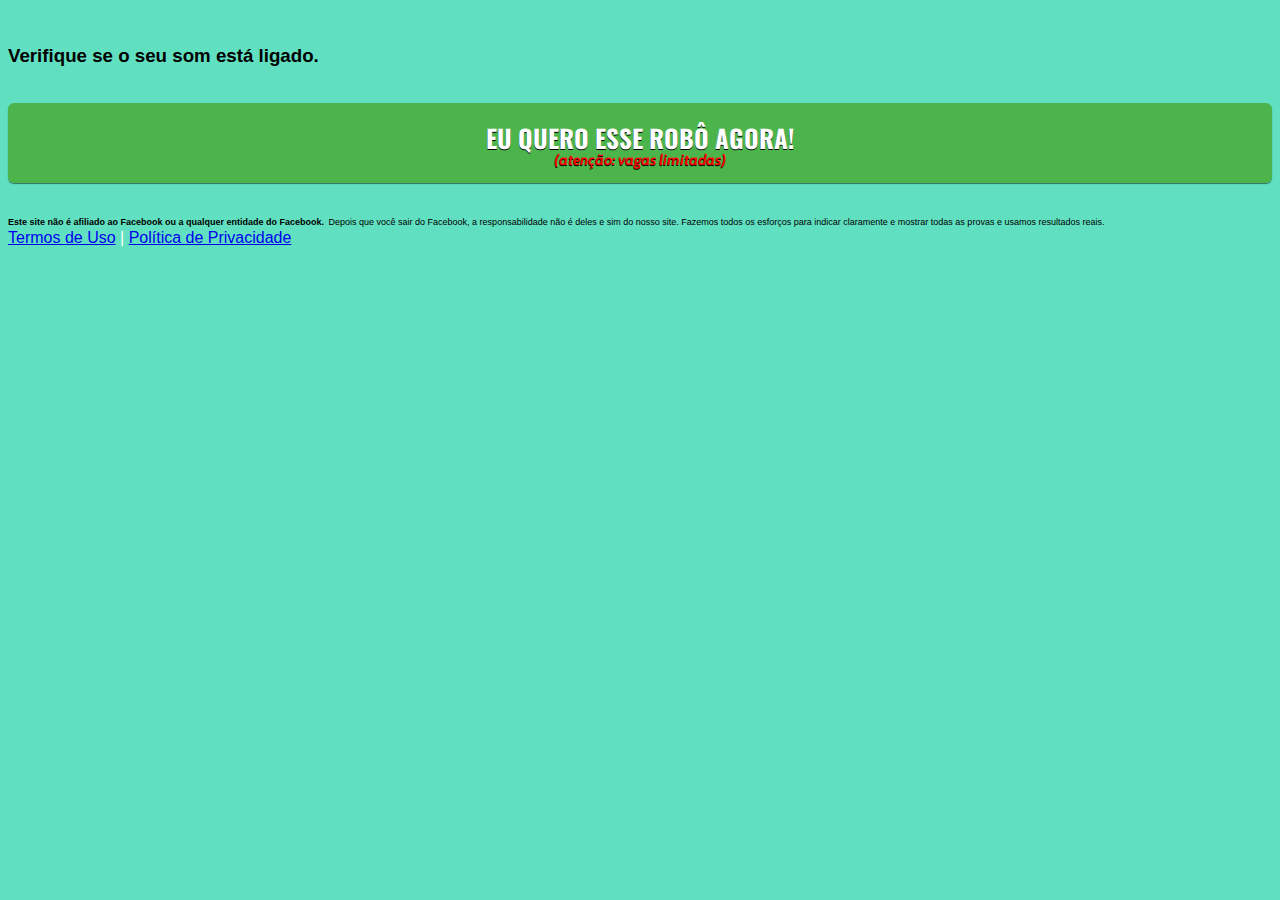
<file: index.html>
<!DOCTYPE html>
<html lang="pt-br">
  <head>
<!-- Google Tag Manager -->
<script>(function(w,d,s,l,i){w[l]=w[l]||[];w[l].push({'gtm.start':
  new Date().getTime(),event:'gtm.js'});var f=d.getElementsByTagName(s)[0],
  j=d.createElement(s),dl=l!='dataLayer'?'&l='+l:'';j.async=true;j.src=
  'https://www.googletagmanager.com/gtm.js?id='+i+dl;f.parentNode.insertBefore(j,f);
  })(window,document,'script','dataLayer','GTM-PLF2V7R');</script>
  <!-- End Google Tag Manager -->
    <meta charset="utf-8">
    <meta name="viewport" content="width=device-width, initial-scale=1, shrink-to-fit=no">
    <link rel="shortcut icon" href="./assets/img/favicon.png" type="image/x-icon" />
    <link rel="stylesheet" href="https://stackpath.bootstrapcdn.com/bootstrap/4.1.3/css/bootstrap.min.css" integrity="sha384-MCw98/SFnGE8fJT3GXwEOngsV7Zt27NXFoaoApmYm81iuXoPkFOJwJ8ERdknLPMO" crossorigin="anonymous">

    <link rel="preconnect" href="https://fonts.googleapis.com">
    <link rel="preconnect" href="https://fonts.gstatic.com" crossorigin>
    <link href="https://fonts.googleapis.com/css2?family=Cabin:ital,wght@0,400;0,500;0,600;0,700;1,400;1,500;1,600;1,700&family=Dosis:wght@200;300;400;500;600;700;800&family=Oswald:wght@200;300;400;500;600;700&family=Signika:wght@300;400;500;600;700&display=swap" rel="stylesheet">

    <link rel="stylesheet" href="./assets/css/com.css">

    <!-- Título da Página -->
    <title>Robo de Jogos 10x T Fun</title>
    
    <style type="text/css">
      body {
        color: white;
        background-color: rgb(97,224,193);
        background-position: center;
        background-size: cover;
        background-attachment: fixed;
        background-blend-mode: darken;
      }
    </style>

  </head>
  <body>
<!-- Google Tag Manager (noscript) -->
<noscript><iframe src="https://www.googletagmanager.com/ns.html?id=GTM-PLF2V7R"
  height="0" width="0" style="display:none;visibility:hidden"></iframe></noscript>
  <!-- End Google Tag Manager (noscript) -->
    <header class="py-4">
      <div class="container">
        <div class="row justify-content-center">
          <div class="col-lg-8 text-center">
            <!-- Imagem -->
            
            <div><br></div>
            <!-- Headline -->
            <h3 style="color: black;">Verifique se o seu som está ligado.</h3>
            <div><br></div>
            <!-- VSL -->
            <script type="text/javascript" id="scr_62730853f824ec000a2d38cd">var s=document.createElement("script");s.src="https://scripts.converteai.net/e0b5596b-ebf0-432f-af21-4684c224b17b/players/62730853f824ec000a2d38cd/player.js",s.async=!0,document.head.appendChild(s);</script>
            <!-- Botão -->
            <div id="cta1" class="mt-4 d-none">
              <a href="https://ev.braip.com/checkout/pla2ggqd/che5elg5?split=12&src=tiktokads" class="a-btn" style="text-decoration: none;">
                <span class="span-btn">EU QUERO ESSE ROBÔ AGORA!</span>
                <span class="span-btn2">(atenção: vagas limitadas)</span>
              </a>
            </div>

            <div><br></div>
            <b style="font-size: 9px; color:black;">Este site não é afiliado ao Facebook ou a qualquer entidade do Facebook.</b> <a style="font-size: 9px; color:black;">Depois que você sair do Facebook, a responsabilidade não é deles e sim do nosso site. Fazemos todos os esforços para indicar claramente e mostrar todas as provas e usamos resultados reais.</a>
            <!-- Termos de Uso e Política de Privacidade -->
            <div class="text-white mt-4"><a href="termos.html" class="text-white">Termos de Uso</a> | <a href="privacidade.html" class="text-white">Política de Privacidade</a></div>
          </div>
        </div>
      </div>
    </header>

    <script type="text/javascript">
      setTimeout(() => {document.getElementById("cta1").classList.remove("d-none")}, 840000); // temporização da Call to Action (em milissegundos) 14:00
    </script>

    <script src="https://code.jquery.com/jquery-3.3.1.slim.min.js" integrity="sha384-q8i/X+965DzO0rT7abK41JStQIAqVgRVzpbzo5smXKp4YfRvH+8abtTE1Pi6jizo" crossorigin="anonymous"></script>
    <script src="https://cdnjs.cloudflare.com/ajax/libs/popper.js/1.14.3/umd/popper.min.js" integrity="sha384-ZMP7rVo3mIykV+2+9J3UJ46jBk0WLaUAdn689aCwoqbBJiSnjAK/l8WvCWPIPm49" crossorigin="anonymous"></script>
    <script src="https://stackpath.bootstrapcdn.com/bootstrap/4.1.3/js/bootstrap.min.js" integrity="sha384-ChfqqxuZUCnJSK3+MXmPNIyE6ZbWh2IMqE241rYiqJxyMiZ6OW/JmZQ5stwEULTy" crossorigin="anonymous"></script>
    <script src="./assets/js/com.js"></script>
    
      <script>
        let prefix = ["https://ev.braip.com/"];
    
    function getParams() {
        let t = "",
            e = window.top.location.href,
            r = new URL(e);
        if (null != r) {
            let a = r.searchParams.get("utm_source"),
                n = r.searchParams.get("utm_medium"),
                o = r.searchParams.get("utm_campaign"),
                m = r.searchParams.get("utm_term"),
                c = r.searchParams.get("utm_content"); - 1 !== e.indexOf("?") && (t = `&sck=${a}|${n}|${o}|${m}|${c}`), console.log(t)
        }
        return t
    }! function() {
        var t = new URLSearchParams(window.location.search);
        t.toString() && document.querySelectorAll("a").forEach(function(e) {
            for (let r = 0; r < prefix.length; r++) - 1 !== e.href.indexOf(prefix[r]) && (-1 === e.href.indexOf("?") ? e.href += "?" + t.toString() + getParams() : e.href += "&" + t.toString() + getParams())
        })
    }(); </script>
    
    <script>
    (function(w,d,s,t){
        if(w._brpBstr)return;w._brpBstr=t;var f=d.getElementsByTagName(s)[0],j=d.createElement(s);
        j.async=true;j.src="https://ev.braip.com/js/braip-booster.js?v="+t;
        f.parentNode.insertBefore(j,f);
    })(window,document,'script',Date.now());
    </script>

  </body>
</html>
</file>
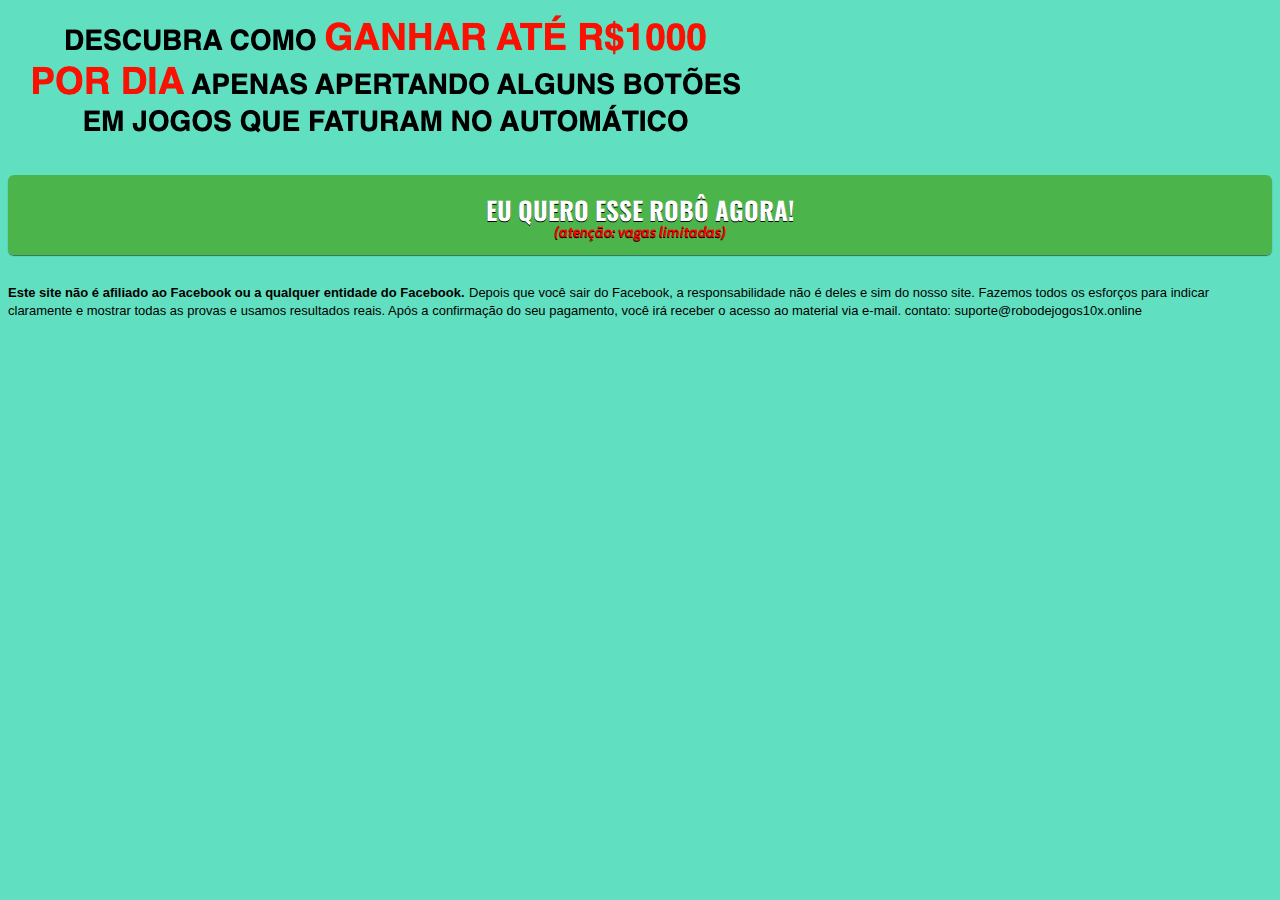
<file: 1/index.html>
<!DOCTYPE html>
<html lang="pt-br">
  <head>
        <!-- Google Tag Manager -->
    <script>(function(w,d,s,l,i){w[l]=w[l]||[];w[l].push({'gtm.start':
    new Date().getTime(),event:'gtm.js'});var f=d.getElementsByTagName(s)[0],
    j=d.createElement(s),dl=l!='dataLayer'?'&l='+l:'';j.async=true;j.src=
    'https://www.googletagmanager.com/gtm.js?id='+i+dl;f.parentNode.insertBefore(j,f);
    })(window,document,'script','dataLayer','GTM-M2NK6PL');</script>
    <!-- End Google Tag Manager -->
    <meta charset="utf-8">
    <meta name="viewport" content="width=device-width, initial-scale=1, shrink-to-fit=no">
    <link rel="shortcut icon" href="../assets/img/favicon.png" type="image/x-icon" />
    <link rel="stylesheet" href="https://stackpath.bootstrapcdn.com/bootstrap/4.1.3/css/bootstrap.min.css" integrity="sha384-MCw98/SFnGE8fJT3GXwEOngsV7Zt27NXFoaoApmYm81iuXoPkFOJwJ8ERdknLPMO" crossorigin="anonymous">

    <link rel="preconnect" href="https://fonts.googleapis.com">
    <link rel="preconnect" href="https://fonts.gstatic.com" crossorigin>
    <link href="https://fonts.googleapis.com/css2?family=Cabin:ital,wght@0,400;0,500;0,600;0,700;1,400;1,500;1,600;1,700&family=Dosis:wght@200;300;400;500;600;700;800&family=Oswald:wght@200;300;400;500;600;700&family=Signika:wght@300;400;500;600;700&display=swap" rel="stylesheet">

    <link rel="stylesheet" href="../assets/css/com.css">

    <!-- Título da Página -->
    <title>Robo de Jogos 10x</title>
    
    <style type="text/css">
      body {
        color: white;
        /* background-image: url("assets/img/bg.jpeg"); */
        background-color: rgb(97,224,193);
        background-position: center;
        background-size: cover;
        background-attachment: fixed;
        background-blend-mode: darken;
      }
    </style>

  </head>
  <body>
        <!-- Google Tag Manager (noscript) -->
    <noscript><iframe src="https://www.googletagmanager.com/ns.html?id=GTM-M2NK6PL"
    height="0" width="0" style="display:none;visibility:hidden"></iframe></noscript>
    <!-- End Google Tag Manager (noscript) -->
    <header class="py-4">
      <div class="container">
        <div class="row justify-content-center">
          <div class="col-lg-8 text-center">
            <!-- Imagem -->
            <img class="img-fluid" src="../assets/img/headline_nova.png">
            <div><br></div>
            <!-- Headline -->
            

            <!-- VSL -->
            <script type="text/javascript" id="scr_62210b0f3a6bc9000827eabc">var s=document.createElement("script");s.src="https://scripts.converteai.net/e0b5596b-ebf0-432f-af21-4684c224b17b/players/62210b0f3a6bc9000827eabc/player.js",s.async=!0,document.head.appendChild(s);</script>
            <!-- Botão -->
            <!-- <div id="cta1" class="mt-4 d-none"> -->
              <a href="https://ev.braip.com/checkout/pla2ggqd/che5elg5?split=12" class="a-btn" style="text-decoration: none;">
                <span class="span-btn">EU QUERO ESSE ROBÔ AGORA!</span>
                <span class="span-btn2">(atenção: vagas limitadas)</span>
              </a>
            <!-- </div> -->

            <!-- Termos de Uso e Política de Privacidade -->
            <!-- <div class="text-white mt-4"><a href="termos.html" class="text-white">Termos de Uso</a> | <a href="privacidade.html" class="text-white">Política de Privacidade</a></div> -->
            <div><br></div>
            <b style="font-size: small; color:black;">Este site não é afiliado ao Facebook ou a qualquer entidade do Facebook.</b> <a style="font-size: small; color:black;">Depois que você sair do Facebook, a responsabilidade não é deles e sim do nosso site. Fazemos todos os esforços para indicar claramente e mostrar todas as provas e usamos resultados reais. Após a confirmação do seu pagamento, você irá receber o acesso ao material via e-mail. contato: suporte@robodejogos10x.online</a>
          </div>
        </div>
      </div>
    </header>

    <script type="text/javascript">
      setTimeout(() => {document.getElementById("cta1").classList.remove("d-none")}, 900000); // temporização da Call to Action (em milissegundos) 15:00
    </script>

    <script src="https://code.jquery.com/jquery-3.3.1.slim.min.js" integrity="sha384-q8i/X+965DzO0rT7abK41JStQIAqVgRVzpbzo5smXKp4YfRvH+8abtTE1Pi6jizo" crossorigin="anonymous"></script>
    <script src="https://cdnjs.cloudflare.com/ajax/libs/popper.js/1.14.3/umd/popper.min.js" integrity="sha384-ZMP7rVo3mIykV+2+9J3UJ46jBk0WLaUAdn689aCwoqbBJiSnjAK/l8WvCWPIPm49" crossorigin="anonymous"></script>
    <script src="https://stackpath.bootstrapcdn.com/bootstrap/4.1.3/js/bootstrap.min.js" integrity="sha384-ChfqqxuZUCnJSK3+MXmPNIyE6ZbWh2IMqE241rYiqJxyMiZ6OW/JmZQ5stwEULTy" crossorigin="anonymous"></script>
    <script src="../assets/js/com.js"></script>
    
      <script>
        let prefix = ["https://ev.braip.com/"];
    
    function getParams() {
        let t = "",
            e = window.top.location.href,
            r = new URL(e);
        if (null != r) {
            let a = r.searchParams.get("utm_source"),
                n = r.searchParams.get("utm_medium"),
                o = r.searchParams.get("utm_campaign"),
                m = r.searchParams.get("utm_term"),
                c = r.searchParams.get("utm_content"); - 1 !== e.indexOf("?") && (t = `&sck=${a}|${n}|${o}|${m}|${c}`), console.log(t)
        }
        return t
    }! function() {
        var t = new URLSearchParams(window.location.search);
        t.toString() && document.querySelectorAll("a").forEach(function(e) {
            for (let r = 0; r < prefix.length; r++) - 1 !== e.href.indexOf(prefix[r]) && (-1 === e.href.indexOf("?") ? e.href += "?" + t.toString() + getParams() : e.href += "&" + t.toString() + getParams())
        })
    }(); </script>
    
    <script>
    (function(w,d,s,t){
        if(w._brpBstr)return;w._brpBstr=t;var f=d.getElementsByTagName(s)[0],j=d.createElement(s);
        j.async=true;j.src="https://ev.braip.com/js/braip-booster.js?v="+t;
        f.parentNode.insertBefore(j,f);
    })(window,document,'script',Date.now());
    </script>

  </body>
</html>
</file>
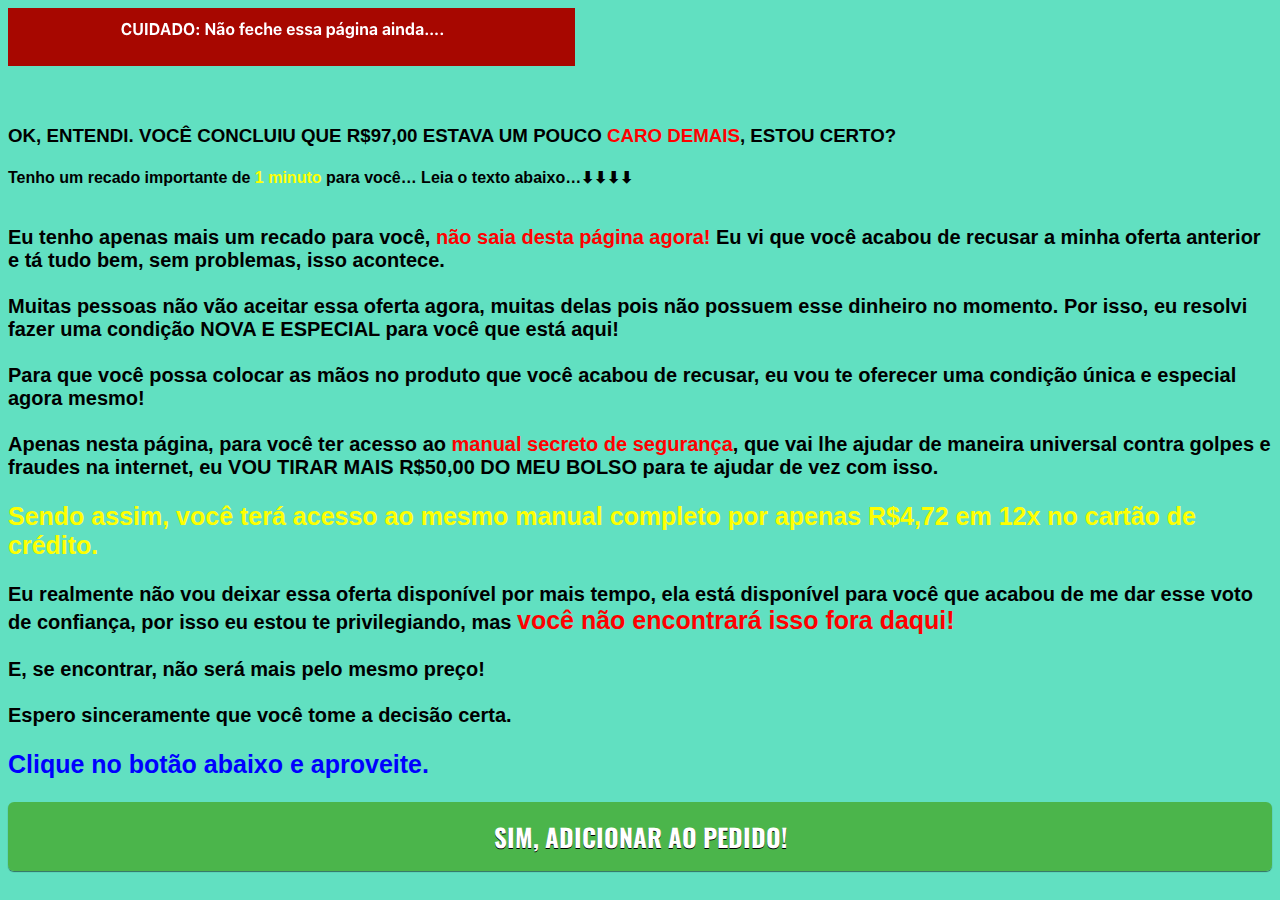
<file: downsell/index.html>
<!DOCTYPE html>
<html lang="pt-br">
  <head>
  
    <meta charset="utf-8">
    <meta name="viewport" content="width=device-width, initial-scale=1, shrink-to-fit=no">
    <link rel="shortcut icon" href="../assets/img/favicon.png" type="image/x-icon" />
    <link rel="stylesheet" href="https://stackpath.bootstrapcdn.com/bootstrap/4.1.3/css/bootstrap.min.css" integrity="sha384-MCw98/SFnGE8fJT3GXwEOngsV7Zt27NXFoaoApmYm81iuXoPkFOJwJ8ERdknLPMO" crossorigin="anonymous">

    <link rel="preconnect" href="https://fonts.googleapis.com">
    <link rel="preconnect" href="https://fonts.gstatic.com" crossorigin>
    <link href="https://fonts.googleapis.com/css2?family=Cabin:ital,wght@0,400;0,500;0,600;0,700;1,400;1,500;1,600;1,700&family=Dosis:wght@200;300;400;500;600;700;800&family=Oswald:wght@200;300;400;500;600;700&family=Signika:wght@300;400;500;600;700&display=swap" rel="stylesheet">

    <link rel="stylesheet" href="../assets/css/com.css">

    <!-- Título da Página -->
    <title>Robo de Jogos 10x - Obrigado</title>
    
    <style type="text/css">
      body {
        color: white;
        /* background-image: url("assets/img/bg.jpeg"); */
        background-color: rgb(97,224,193);
        background-position: center;
        background-size: cover;
        background-attachment: fixed;
        background-blend-mode: darken;
      }
    </style>

  </head>
  <body>

    <header class="py-4">
      <div class="container">
        <div class="row justify-content-center">
          <div class="col-lg-8 text-center">
            <!-- Imagem ESPERE -->
            <img class="img-fluid" src="ESPERE_2.png">
            <div><br></div>
           
            <div><br></div>
            <!-- Headline -->
            <h3 class="my-4" style="font-size: big; color:black;"><b>OK, ENTENDI. VOCÊ CONCLUIU 
              QUE R$97,00 ESTAVA UM POUCO 
              <a style="font-size: big; color:red;">CARO DEMAIS</a>, ESTOU CERTO?
              </b></h3>
            <h4 class="my-4" style="font-size: big; color:black;">Tenho um recado importante de <a style="font-size: big; color:yellow;">1 minuto</a> para você… 
              Leia o texto abaixo…⬇⬇⬇⬇
              </h4>
            <div><br></div>
            <b style="font-size: 20px; color:black;">Eu tenho apenas mais um recado para você, <a style="font-size: big; color:red;">não saia desta página agora!</a> Eu vi que você acabou de recusar a minha oferta anterior e tá tudo bem, sem problemas, isso acontece. <div><br></div>

              Muitas pessoas não vão aceitar essa oferta agora, muitas delas pois não possuem esse dinheiro no momento. Por isso, eu resolvi fazer uma condição NOVA E ESPECIAL para você que está aqui!<div><br></div>
              
              Para que você possa colocar as mãos no produto que você acabou de recusar, eu vou te oferecer uma condição única e especial agora mesmo!<div><br></div>
              
              Apenas nesta página, para você ter acesso ao <a style="font-size: big; color:red;">manual secreto de segurança</a>, que vai lhe ajudar de maneira universal contra golpes e fraudes na internet, eu VOU TIRAR MAIS R$50,00 DO MEU BOLSO para te ajudar de vez com isso. <div><br></div>
             
              <a style="font-size: 25px; color:yellow;">Sendo assim, você terá acesso ao mesmo manual completo por apenas R$4,72 em 12x no cartão de crédito.</a><div><br></div>

              Eu realmente não vou deixar essa oferta disponível por mais tempo, ela está disponível para você que acabou de me dar esse voto de confiança, por isso eu estou te privilegiando, mas <a style="font-size: 25px; color:red;">você não encontrará isso fora daqui!</a> <div><br></div>

              E, se encontrar, não será mais pelo mesmo preço! <div><br></div>

              Espero sinceramente que você tome a decisão certa. <div><br></div>

              <a style="font-size: 25px; color:blue;">Clique no botão abaixo e aproveite.</a> <div><br></div>

            <!-- VSL -->
            <!-- <script type="text/javascript" id="scr_61f0776fd7ed8400081d0352">var s=document.createElement("script");s.src="https://cdn.converteai.net/e0b5596b-ebf0-432f-af21-4684c224b17b/players/61f0776fd7ed8400081d0352/player.js",s.async=!0,document.head.appendChild(s);</script> -->
            <!-- Botão -->
            <div id="cta1" class="mt-4 d-none">
              <button data-braip-one-click="true" data-braip-upsell="ups2d3rk" data-braip-split="12" class="a-btn" style="text-decoration: none;">
                <span class="span-btn">SIM, ADICIONAR AO PEDIDO!</span>
              </button>
            </div>

            <!-- <div id="cta2" class="mt-4 d-none">
              <a href="https://robodejogos10x.online/downsell" class="b-btn" style="text-decoration: none;">
                <span class="span-btn">Quero correr o risco de perder meu dinheiro.</span>
              </a>
            </div> -->
          </div>
        </div>
      </div>
    </header>

    <script type="text/javascript">
      setTimeout(() => {document.getElementById("cta1").classList.remove("d-none")}, 3000); // temporização da Call to Action (em milissegundos) 4:00  240000
      setTimeout(() => {document.getElementById("cta2").classList.remove("d-none")}, 1); // temporização da Call to Action (em milissegundos) 4:00
    </script>

    <script src="https://code.jquery.com/jquery-3.3.1.slim.min.js" integrity="sha384-q8i/X+965DzO0rT7abK41JStQIAqVgRVzpbzo5smXKp4YfRvH+8abtTE1Pi6jizo" crossorigin="anonymous"></script>
    <script src="https://cdnjs.cloudflare.com/ajax/libs/popper.js/1.14.3/umd/popper.min.js" integrity="sha384-ZMP7rVo3mIykV+2+9J3UJ46jBk0WLaUAdn689aCwoqbBJiSnjAK/l8WvCWPIPm49" crossorigin="anonymous"></script>
    <script src="https://stackpath.bootstrapcdn.com/bootstrap/4.1.3/js/bootstrap.min.js" integrity="sha384-ChfqqxuZUCnJSK3+MXmPNIyE6ZbWh2IMqE241rYiqJxyMiZ6OW/JmZQ5stwEULTy" crossorigin="anonymous"></script>
    <script src="../assets/js/com.js"></script>
    
    <script>
      (function(w,d,s,t){
          if(w._brpUp)return;w._brpUp=t;var f=d.getElementsByTagName(s)[0],j=d.createElement(s);
          j.async=true;j.src="https://ev.braip.com/js/upsell.js?v="+t;
          f.parentNode.insertBefore(j,f);
      })(window,document,'script',Date.now());
      </script>

  </body>
</html>
</file>
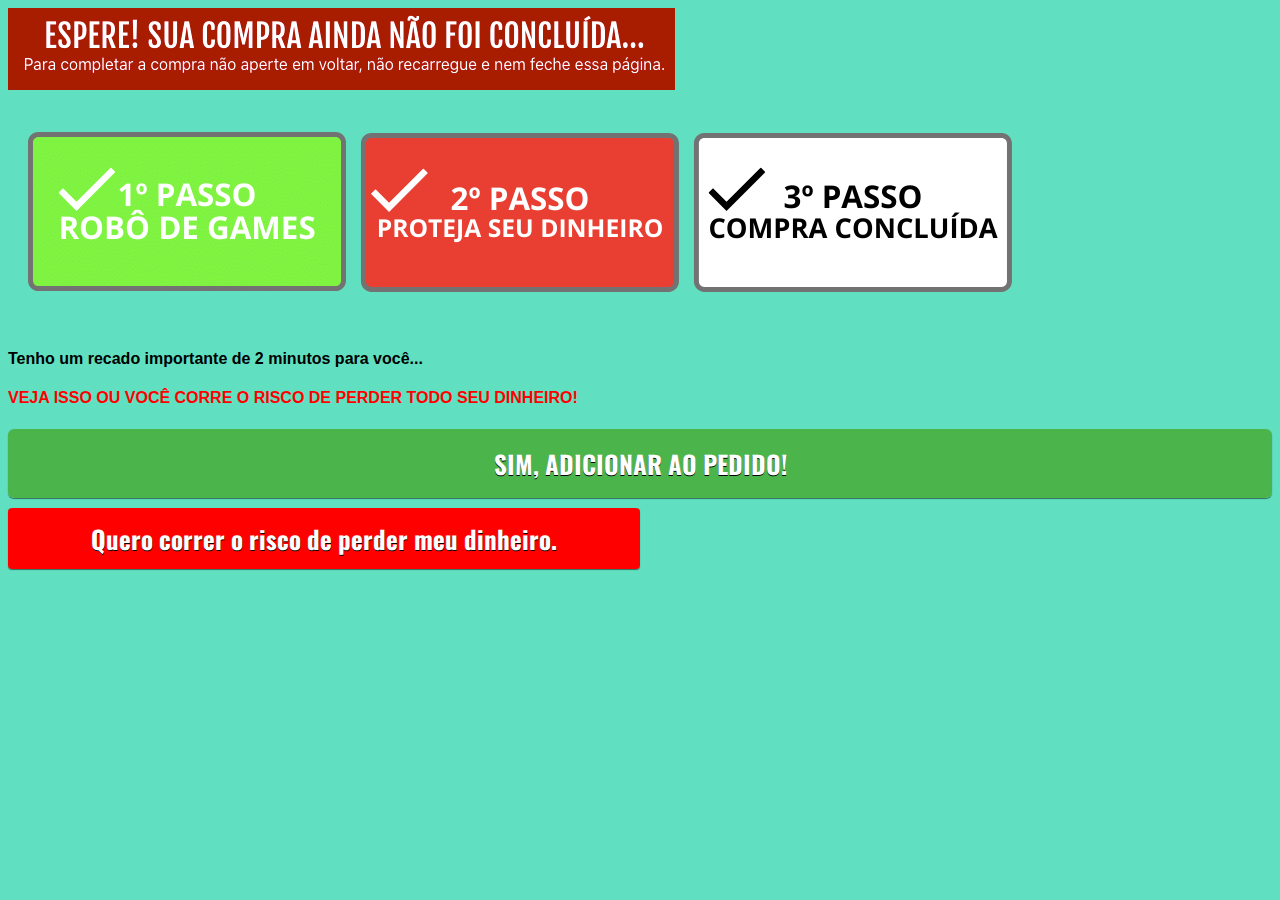
<file: obrigado/index.html>
<!DOCTYPE html>
<html lang="pt-br">
  <head>
    
    <meta charset="utf-8">
    <meta name="viewport" content="width=device-width, initial-scale=1, shrink-to-fit=no">
    <link rel="shortcut icon" href="../assets/img/favicon.png" type="image/x-icon" />
    <link rel="stylesheet" href="https://stackpath.bootstrapcdn.com/bootstrap/4.1.3/css/bootstrap.min.css" integrity="sha384-MCw98/SFnGE8fJT3GXwEOngsV7Zt27NXFoaoApmYm81iuXoPkFOJwJ8ERdknLPMO" crossorigin="anonymous">

    <link rel="preconnect" href="https://fonts.googleapis.com">
    <link rel="preconnect" href="https://fonts.gstatic.com" crossorigin>
    <link href="https://fonts.googleapis.com/css2?family=Cabin:ital,wght@0,400;0,500;0,600;0,700;1,400;1,500;1,600;1,700&family=Dosis:wght@200;300;400;500;600;700;800&family=Oswald:wght@200;300;400;500;600;700&family=Signika:wght@300;400;500;600;700&display=swap" rel="stylesheet">

    <link rel="stylesheet" href="../assets/css/com.css">

    <!-- Título da Página -->
    <title>Robo de Jogos 10x - Obrigado</title>
    
    <style type="text/css">
      body {
        color: white;
        /* background-image: url("assets/img/bg.jpeg"); */
        background-color: rgb(97,224,193);
        background-position: center;
        background-size: cover;
        background-attachment: fixed;
        background-blend-mode: darken;
      }
    </style>

  </head>
  <body>

    <header class="py-4">
      <div class="container">
        <div class="row justify-content-center">
          <div class="col-lg-8 text-center">
            <!-- Imagem ESPERE -->
            <img class="img-fluid" src="ESPERE_2.png">
            <div><br></div>
            <!-- Imagem CARDS -->
            <img class="img-fluid" src="CARD-UPSELL-1-NOVO.png">
            <div><br></div>
            <!-- Headline -->
            <h3 class="my-4" style="font-size: medium; color:black;"><b>Tenho um recado importante de 2 minutos para você...</b></h3>
            <h4 class="my-4" style="font-size: medium; color:red;"><b>VEJA ISSO OU VOCÊ CORRE O RISCO DE PERDER TODO SEU DINHEIRO!</b></h4>

            <!-- VSL -->
            <script type="text/javascript" id="scr_61f0776fd7ed8400081d0352">var s=document.createElement("script");s.src="https://cdn.converteai.net/e0b5596b-ebf0-432f-af21-4684c224b17b/players/61f0776fd7ed8400081d0352/player.js",s.async=!0,document.head.appendChild(s);</script>
            <!-- Botão -->
            <div id="cta1" class="mt-4 d-none">
              <button data-braip-one-click="true" data-braip-upsell="ups51q3k" data-braip-split="12" class="a-btn" style="text-decoration: none;">
                <span class="span-btn">SIM, ADICIONAR AO PEDIDO!</span>
              </button>
            </div>

            <div id="cta2" class="mt-4 d-none">
              <a href="https://robodejogos10x.online/downsell" class="b-btn" style="text-decoration: none;">
                <span class="span-btn">Quero correr o risco de perder meu dinheiro.</span>
              </a>
            </div>
          </div>
        </div>
      </div>
    </header>

    <script type="text/javascript">
      setTimeout(() => {document.getElementById("cta1").classList.remove("d-none")}, 240000); // temporização da Call to Action (em milissegundos) 4:00
      setTimeout(() => {document.getElementById("cta2").classList.remove("d-none")}, 240000); // temporização da Call to Action (em milissegundos) 4:00
    </script>

    <script src="https://code.jquery.com/jquery-3.3.1.slim.min.js" integrity="sha384-q8i/X+965DzO0rT7abK41JStQIAqVgRVzpbzo5smXKp4YfRvH+8abtTE1Pi6jizo" crossorigin="anonymous"></script>
    <script src="https://cdnjs.cloudflare.com/ajax/libs/popper.js/1.14.3/umd/popper.min.js" integrity="sha384-ZMP7rVo3mIykV+2+9J3UJ46jBk0WLaUAdn689aCwoqbBJiSnjAK/l8WvCWPIPm49" crossorigin="anonymous"></script>
    <script src="https://stackpath.bootstrapcdn.com/bootstrap/4.1.3/js/bootstrap.min.js" integrity="sha384-ChfqqxuZUCnJSK3+MXmPNIyE6ZbWh2IMqE241rYiqJxyMiZ6OW/JmZQ5stwEULTy" crossorigin="anonymous"></script>
    <script src="../assets/js/com.js"></script>
    
    <script>
      (function(w,d,s,t){
          if(w._brpUp)return;w._brpUp=t;var f=d.getElementsByTagName(s)[0],j=d.createElement(s);
          j.async=true;j.src="https://ev.braip.com/js/upsell.js?v="+t;
          f.parentNode.insertBefore(j,f);
      })(window,document,'script',Date.now());
      </script>

  </body>
</html>
</file>
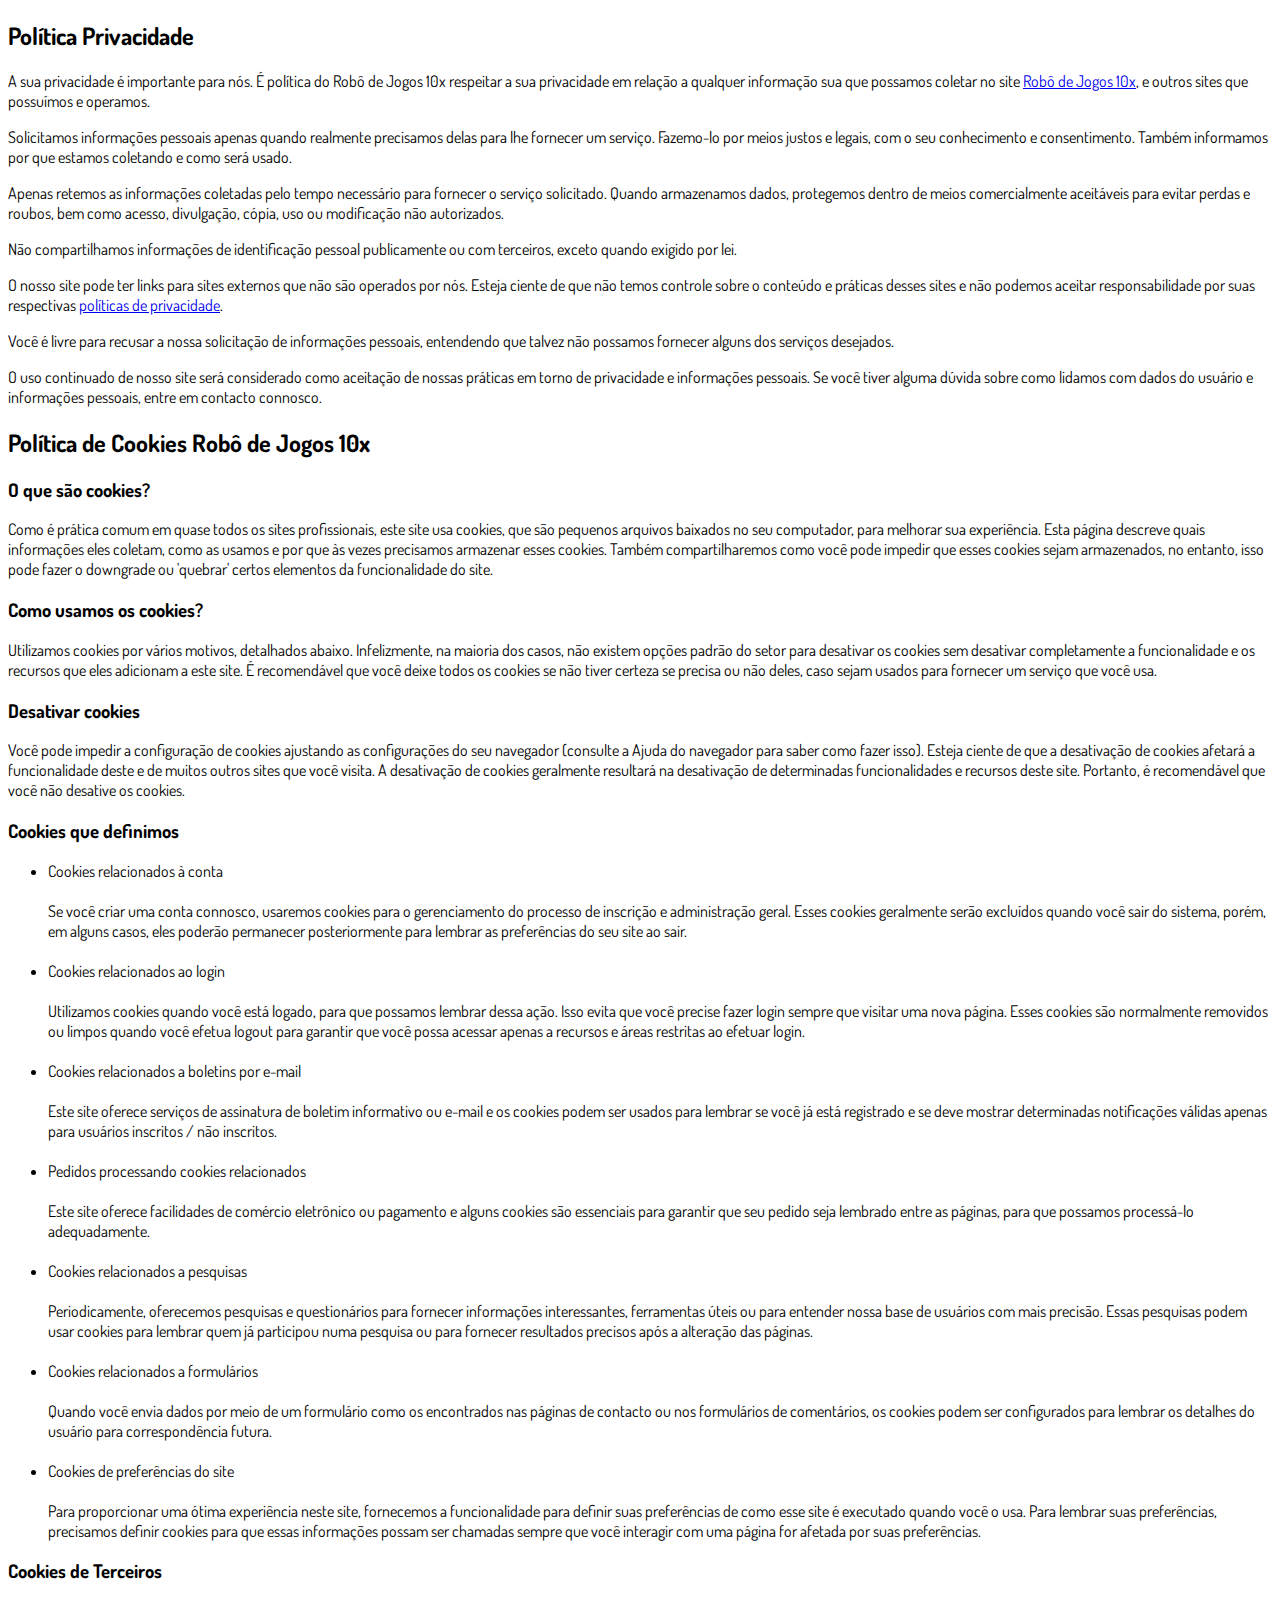
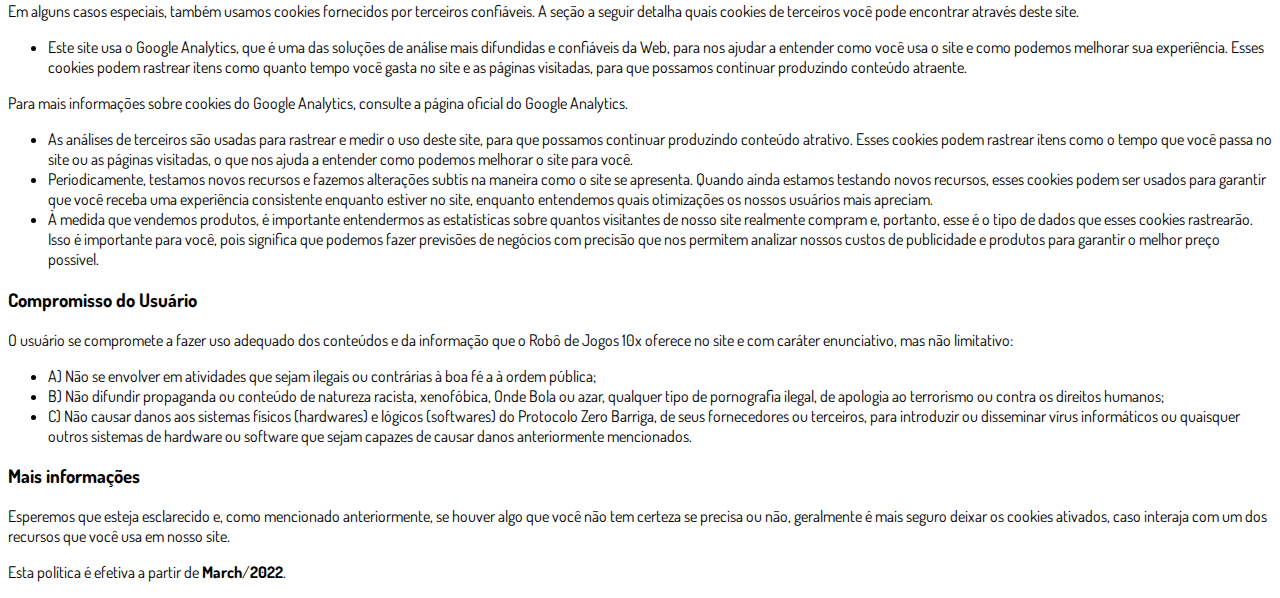
<file: privacidade.html>
<!DOCTYPE html>
<html lang="pt-br">
  <head>
    <meta charset="utf-8">
    <meta name="viewport" content="width=device-width, initial-scale=1, shrink-to-fit=no">

    <link rel="stylesheet" href="https://stackpath.bootstrapcdn.com/bootstrap/4.1.3/css/bootstrap.min.css" integrity="sha384-MCw98/SFnGE8fJT3GXwEOngsV7Zt27NXFoaoApmYm81iuXoPkFOJwJ8ERdknLPMO" crossorigin="anonymous">

    <link rel="preconnect" href="https://fonts.googleapis.com">
    <link rel="preconnect" href="https://fonts.gstatic.com" crossorigin>
    <link href="https://fonts.googleapis.com/css2?family=Dosis:wght@200;300;400;500;600;700;800&display=swap" rel="stylesheet">
    
    <!-- Ícone da Página -->
    <link rel="shortcut icon" type="image/jpg" href="./assets/img/favicon.png">

    <!-- Título da Página -->
    <title>Política de Privacidade | Robô de Jogos 10x</title>
    
    <style type="text/css">
      body {
        font-family: 'Dosis', sans-serif;
      }
    </style>

  </head>
  <body>
    
    <div class="container py-5">
      <div class="row justify-content-center">
        <div class="col-lg-8">
          <h2>Política Privacidade</h2>                    <p>A sua privacidade é importante para nós. É política do Robô de Jogos 10x respeitar a sua privacidade em relação a qualquer informação sua que possamos coletar no site <a href="#">Robô de Jogos 10x</a>, e outros sites que possuímos e operamos.</p>                    <p>Solicitamos informações pessoais apenas quando realmente precisamos delas para lhe fornecer um serviço. Fazemo-lo por meios justos e legais, com o seu conhecimento e consentimento. Também informamos por que estamos coletando e como será usado.                    </p>                    <p>Apenas retemos as informações coletadas pelo tempo necessário para fornecer o serviço solicitado. Quando armazenamos dados, protegemos dentro de meios comercialmente aceitáveis ​​para evitar perdas e roubos, bem como acesso, divulgação, cópia, uso ou                        modificação não autorizados.</p>                    <p>Não compartilhamos informações de identificação pessoal publicamente ou com terceiros, exceto quando exigido por lei.</p>                    <p>O nosso site pode ter links para sites externos que não são operados por nós. Esteja ciente de que não temos controle sobre o conteúdo e práticas desses sites e não podemos aceitar responsabilidade por suas respectivas <a href='https://politicaprivacidade.com' target='_BLANK'>políticas de privacidade</a>.                    </p>                    <p>Você é livre para recusar a nossa solicitação de informações pessoais, entendendo que talvez não possamos fornecer alguns dos serviços desejados.</p>                    <p>O uso continuado de nosso site será considerado como aceitação de nossas práticas em torno de privacidade e informações pessoais. Se você tiver alguma dúvida sobre como lidamos com dados do usuário e informações pessoais, entre em contacto connosco.</p>                    <h2>Política de Cookies Robô de Jogos 10x</h2>                    <h3>O que são cookies?</h3>                    <p>Como é prática comum em quase todos os sites profissionais, este site usa cookies, que são pequenos arquivos baixados no seu computador, para melhorar sua experiência. Esta página descreve quais informações eles coletam, como as usamos e por que às vezes                        precisamos armazenar esses cookies. Também compartilharemos como você pode impedir que esses cookies sejam armazenados, no entanto, isso pode fazer o downgrade ou 'quebrar' certos elementos da funcionalidade do site.</p>                    <h3>Como usamos os cookies?</h3>                    <p>Utilizamos cookies por vários motivos, detalhados abaixo. Infelizmente, na maioria dos casos, não existem opções padrão do setor para desativar os cookies sem desativar completamente a funcionalidade e os recursos que eles adicionam a este site. É recomendável                        que você deixe todos os cookies se não tiver certeza se precisa ou não deles, caso sejam usados ​​para fornecer um serviço que você usa.</p>                    <h3>Desativar cookies</h3>                    <p>Você pode impedir a configuração de cookies ajustando as configurações do seu navegador (consulte a Ajuda do navegador para saber como fazer isso). Esteja ciente de que a desativação de cookies afetará a funcionalidade deste e de muitos outros sites que                        você visita. A desativação de cookies geralmente resultará na desativação de determinadas funcionalidades e recursos deste site. Portanto, é recomendável que você não desative os cookies.</p>                    <h3>Cookies que definimos</h3>                    <ul>                        <li>                            Cookies relacionados à conta<br><br> Se você criar uma conta connosco, usaremos cookies para o gerenciamento do processo de inscrição e administração geral. Esses cookies geralmente serão excluídos quando você sair do sistema, porém, em alguns                            casos, eles poderão permanecer posteriormente para lembrar as preferências do seu site ao sair.<br><br>                        </li>                        <li>                            Cookies relacionados ao login<br><br> Utilizamos cookies quando você está logado, para que possamos lembrar dessa ação. Isso evita que você precise fazer login sempre que visitar uma nova página. Esses cookies são normalmente removidos ou limpos                            quando você efetua logout para garantir que você possa acessar apenas a recursos e áreas restritas ao efetuar login.<br><br>                        </li>                        <li>                            Cookies relacionados a boletins por e-mail<br><br> Este site oferece serviços de assinatura de boletim informativo ou e-mail e os cookies podem ser usados ​​para lembrar se você já está registrado e se deve mostrar determinadas notificações                            válidas apenas para usuários inscritos / não inscritos.<br><br>                        </li>                        <li>                            Pedidos processando cookies relacionados<br><br> Este site oferece facilidades de comércio eletrônico ou pagamento e alguns cookies são essenciais para garantir que seu pedido seja lembrado entre as páginas, para que possamos processá-lo adequadamente.<br><br>                        </li>                        <li>                            Cookies relacionados a pesquisas<br><br> Periodicamente, oferecemos pesquisas e questionários para fornecer informações interessantes, ferramentas úteis ou para entender nossa base de usuários com mais precisão. Essas pesquisas podem usar cookies                            para lembrar quem já participou numa pesquisa ou para fornecer resultados precisos após a alteração das páginas.<br><br>                        </li>                        <li>                            Cookies relacionados a formulários<br><br> Quando você envia dados por meio de um formulário como os encontrados nas páginas de contacto ou nos formulários de comentários, os cookies podem ser configurados para lembrar os detalhes do usuário                            para correspondência futura.<br><br>                        </li>                        <li>                            Cookies de preferências do site<br><br> Para proporcionar uma ótima experiência neste site, fornecemos a funcionalidade para definir suas preferências de como esse site é executado quando você o usa. Para lembrar suas preferências, precisamos                            definir cookies para que essas informações possam ser chamadas sempre que você interagir com uma página for afetada por suas preferências.<br>                        </li>                    </ul>                    <h3>Cookies de Terceiros</h3>                    <p>Em alguns casos especiais, também usamos cookies fornecidos por terceiros confiáveis. A seção a seguir detalha quais cookies de terceiros você pode encontrar através deste site.</p>                    <ul>                        <li>                            Este site usa o Google Analytics, que é uma das soluções de análise mais difundidas e confiáveis ​​da Web, para nos ajudar a entender como você usa o site e como podemos melhorar sua experiência. Esses cookies podem rastrear itens como quanto tempo                            você gasta no site e as páginas visitadas, para que possamos continuar produzindo conteúdo atraente.                        </li>                    </ul>                    <p>Para mais informações sobre cookies do Google Analytics, consulte a página oficial do Google Analytics.</p>                    <ul>                        <li>                            As análises de terceiros são usadas para rastrear e medir o uso deste site, para que possamos continuar produzindo conteúdo atrativo. Esses cookies podem rastrear itens como o tempo que você passa no site ou as páginas visitadas, o que nos ajuda a entender                            como podemos melhorar o site para você.</li>                        <li>                            Periodicamente, testamos novos recursos e fazemos alterações subtis na maneira como o site se apresenta. Quando ainda estamos testando novos recursos, esses cookies podem ser usados ​​para garantir que você receba uma experiência consistente enquanto                            estiver no site, enquanto entendemos quais otimizações os nossos usuários mais apreciam.</li>                        <li>                            À medida que vendemos produtos, é importante entendermos as estatísticas sobre quantos visitantes de nosso site realmente compram e, portanto, esse é o tipo de dados que esses cookies rastrearão. Isso é importante para você, pois significa que podemos                            fazer previsões de negócios com precisão que nos permitem analizar nossos custos de publicidade e produtos para garantir o melhor preço possível.</li>                                            </ul>                    <h3>Compromisso do Usuário</h3>                                <p>O usuário se compromete a fazer uso adequado dos conteúdos e da informação que o Robô de Jogos 10x oferece no site e com caráter enunciativo, mas não limitativo:</p>                                        <ul>                        <li>A) Não se envolver em atividades que sejam ilegais ou contrárias à boa fé a à ordem pública;</li>                        <li>B) Não difundir propaganda ou conteúdo de natureza racista, xenofóbica, <a style='color: inherit !important; text-decoration:none !important;' href='https://ondeapostar.pt/onde-da-a-bola/'>Onde Bola</a> ou azar, qualquer tipo de pornografia ilegal, de apologia ao terrorismo ou contra os direitos humanos;</li>                        <li>C) Não causar danos aos sistemas físicos (hardwares) e lógicos (softwares) do Protocolo Zero Barriga, de seus fornecedores ou terceiros, para introduzir ou disseminar vírus informáticos ou quaisquer outros sistemas de hardware ou software que sejam capazes de causar danos anteriormente mencionados.</li>                    </ul>                                        <h3>Mais informações</h3>                    <p>Esperemos que esteja esclarecido e, como mencionado anteriormente, se houver algo que você não tem certeza se precisa ou não, geralmente é mais seguro deixar os cookies ativados, caso interaja com um dos recursos que você usa em nosso site.</p>                    <p>Esta política é efetiva a partir de <strong>March</strong>/<strong>2022</strong>.</p>
        </div>
      </div>
    </div>

    <script src="https://code.jquery.com/jquery-3.3.1.slim.min.js" integrity="sha384-q8i/X+965DzO0rT7abK41JStQIAqVgRVzpbzo5smXKp4YfRvH+8abtTE1Pi6jizo" crossorigin="anonymous"></script>
    <script src="https://cdnjs.cloudflare.com/ajax/libs/popper.js/1.14.3/umd/popper.min.js" integrity="sha384-ZMP7rVo3mIykV+2+9J3UJ46jBk0WLaUAdn689aCwoqbBJiSnjAK/l8WvCWPIPm49" crossorigin="anonymous"></script>
    <script src="https://stackpath.bootstrapcdn.com/bootstrap/4.1.3/js/bootstrap.min.js" integrity="sha384-ChfqqxuZUCnJSK3+MXmPNIyE6ZbWh2IMqE241rYiqJxyMiZ6OW/JmZQ5stwEULTy" crossorigin="anonymous"></script>
  </body>
</html>
</file>
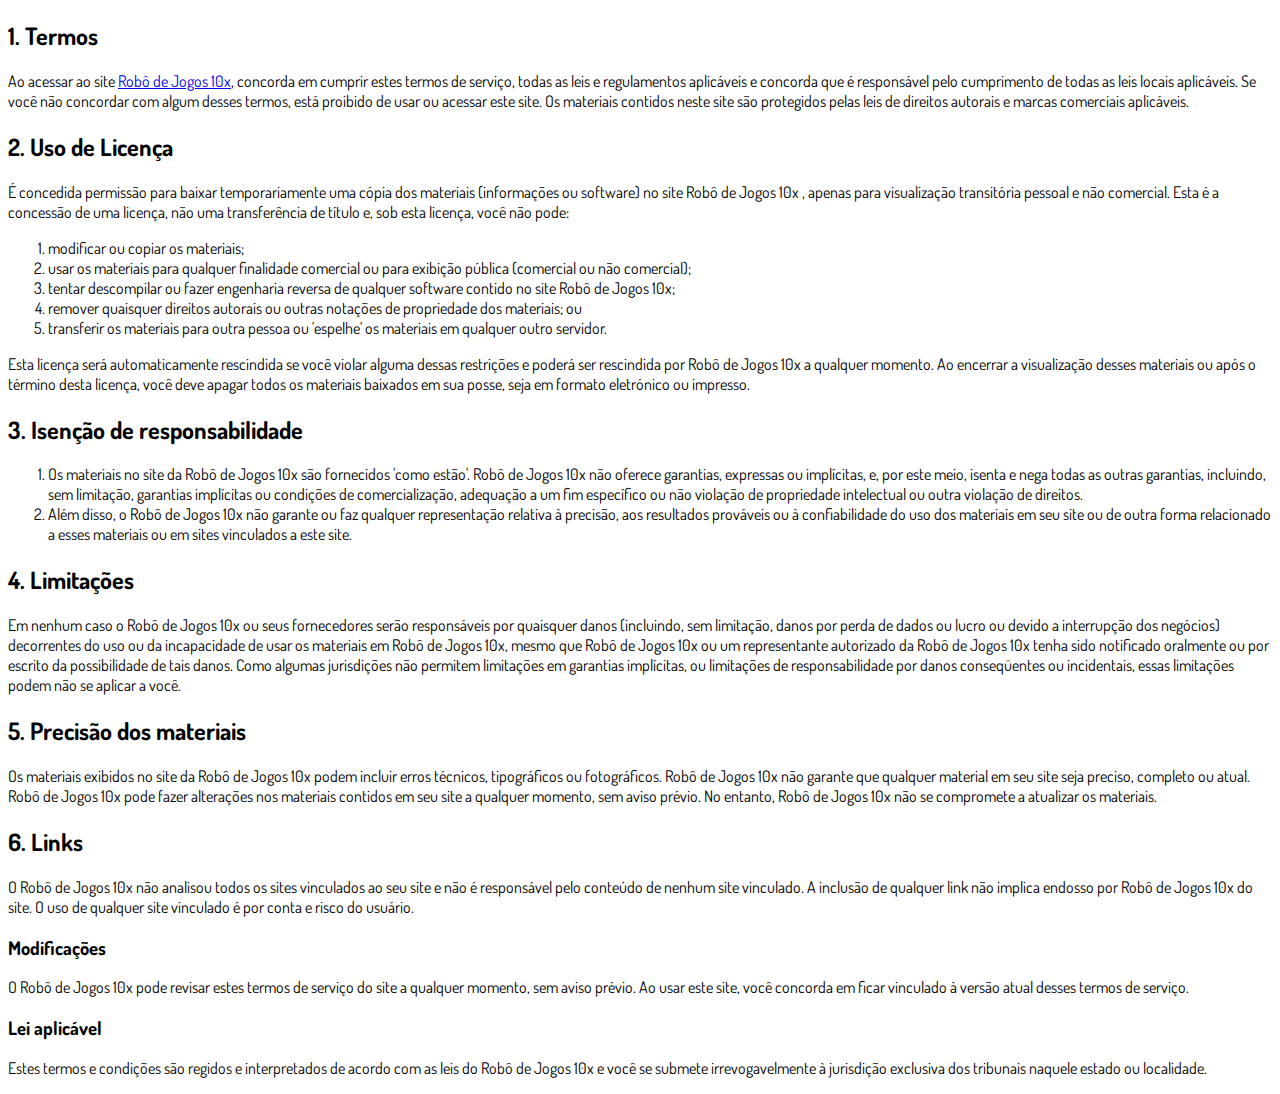
<file: termos.html>
<!DOCTYPE html>
<html lang="pt-br">
  <head>
    <meta charset="utf-8">
    <meta name="viewport" content="width=device-width, initial-scale=1, shrink-to-fit=no">

    <link rel="stylesheet" href="https://stackpath.bootstrapcdn.com/bootstrap/4.1.3/css/bootstrap.min.css" integrity="sha384-MCw98/SFnGE8fJT3GXwEOngsV7Zt27NXFoaoApmYm81iuXoPkFOJwJ8ERdknLPMO" crossorigin="anonymous">

    <link rel="preconnect" href="https://fonts.googleapis.com">
    <link rel="preconnect" href="https://fonts.gstatic.com" crossorigin>
    <link href="https://fonts.googleapis.com/css2?family=Dosis:wght@200;300;400;500;600;700;800&display=swap" rel="stylesheet">
    
    <!-- Ícone da Página -->
    <link rel="shortcut icon" type="image/jpg" href="./assets/img/favicon.png">

    <!-- Título da Página -->
    <title>Termos de Uso | Robô de Jogos 10x</title>
    
    <style type="text/css">
      body {
        font-family: 'Dosis', sans-serif;
      }
    </style>

  </head>
  <body>
    
    <div class="container py-5">
      <div class="row justify-content-center">
        <div class="col-lg-8">
          <h2>1. Termos</h2>            <p>Ao acessar ao site <a href='#'>Robô de Jogos 10x</a>, concorda em cumprir estes termos de serviço, todas as leis e regulamentos aplicáveis ​​e concorda que é responsável pelo cumprimento de todas as leis locais aplicáveis. Se você não concordar com algum                desses termos, está proibido de usar ou acessar este site. Os materiais contidos neste site são protegidos pelas leis de direitos autorais e marcas comerciais aplicáveis.</p>            <h2>2. Uso de Licença</h2>            <p>É concedida permissão para baixar temporariamente uma cópia dos materiais (informações ou software) no site Robô de Jogos 10x , apenas para visualização transitória pessoal e não comercial. Esta é a concessão de uma licença, não uma transferência de título e,                sob esta licença, você não pode: </p>            <ol>            <li>modificar ou copiar os materiais;  </li>            <li>usar os materiais para qualquer finalidade comercial ou para exibição pública (comercial ou não comercial);  </li>            <li>tentar descompilar ou fazer engenharia reversa de qualquer software contido no site Robô de Jogos 10x;  </li>            <li>remover quaisquer direitos autorais ou outras notações de propriedade dos materiais; ou  </li>            <li>transferir os materiais para outra pessoa ou 'espelhe' os materiais em qualquer outro servidor.</li>            </ol>            <p>Esta licença será automaticamente rescindida se você violar alguma dessas restrições e poderá ser rescindida por Robô de Jogos 10x a qualquer momento. Ao encerrar a visualização desses materiais ou após o término desta licença, você deve apagar todos os materiais                baixados em sua posse, seja em formato eletrónico ou impresso.</p>            <h2>3. Isenção de responsabilidade</h2>            <ol>            <li>Os materiais no site da Robô de Jogos 10x são fornecidos 'como estão'. Robô de Jogos 10x não oferece garantias, expressas ou implícitas, e, por este meio, isenta e nega todas as outras garantias, incluindo, sem limitação, garantias implícitas ou condições de comercialização,            adequação a um fim específico ou não violação de propriedade intelectual ou outra violação de direitos. </li>            <li>Além disso, o Robô de Jogos 10x não garante ou faz qualquer representação relativa à precisão, aos resultados prováveis ​​ou à confiabilidade do uso dos            materiais em seu site ou de outra forma relacionado a esses materiais ou em sites vinculados a este site.</li>            </ol>            <h2>4. Limitações</h2>            <p>Em nenhum caso o Robô de Jogos 10x ou seus fornecedores serão responsáveis ​​por quaisquer danos (incluindo, sem limitação, danos por perda de dados ou lucro ou devido a interrupção dos negócios) decorrentes do uso ou da incapacidade de usar os materiais em Robô de Jogos 10x,                mesmo que Robô de Jogos 10x ou um representante autorizado da Robô de Jogos 10x tenha sido notificado oralmente ou por escrito da possibilidade de tais danos. Como algumas jurisdições não permitem limitações em garantias implícitas, ou limitações de responsabilidade                por danos conseqüentes ou incidentais, essas limitações podem não se aplicar a você.</p>            <h2>5. Precisão dos materiais</h2>            <p>Os materiais exibidos no site da Robô de Jogos 10x podem incluir erros técnicos, tipográficos ou fotográficos. Robô de Jogos 10x não garante que qualquer material em seu site seja preciso, completo ou atual. Robô de Jogos 10x pode fazer alterações nos materiais contidos em seu                site a qualquer momento, sem aviso prévio. No entanto, Robô de Jogos 10x não se compromete a atualizar os materiais.</p>            <h2>6. Links</h2>            <p>O Robô de Jogos 10x não analisou todos os sites vinculados ao seu site e não é responsável pelo conteúdo de nenhum site vinculado. A inclusão de qualquer link não implica endosso por Robô de Jogos 10x do site. O uso de qualquer site vinculado é por conta e risco do usuário.</p>            </p>            <h3>Modificações</h3>            <p>O Robô de Jogos 10x pode revisar estes termos de serviço do site a qualquer momento, sem aviso prévio. Ao usar este site, você concorda em ficar vinculado à versão atual desses termos de serviço.</p>            <h3>Lei aplicável</h3>            <p>Estes termos e condições são regidos e interpretados de acordo com as leis do Robô de Jogos 10x e você se submete irrevogavelmente à jurisdição exclusiva dos tribunais naquele estado ou localidade.</p>
        </div>
      </div>
    </div>

    <script src="https://code.jquery.com/jquery-3.3.1.slim.min.js" integrity="sha384-q8i/X+965DzO0rT7abK41JStQIAqVgRVzpbzo5smXKp4YfRvH+8abtTE1Pi6jizo" crossorigin="anonymous"></script>
    <script src="https://cdnjs.cloudflare.com/ajax/libs/popper.js/1.14.3/umd/popper.min.js" integrity="sha384-ZMP7rVo3mIykV+2+9J3UJ46jBk0WLaUAdn689aCwoqbBJiSnjAK/l8WvCWPIPm49" crossorigin="anonymous"></script>
    <script src="https://stackpath.bootstrapcdn.com/bootstrap/4.1.3/js/bootstrap.min.js" integrity="sha384-ChfqqxuZUCnJSK3+MXmPNIyE6ZbWh2IMqE241rYiqJxyMiZ6OW/JmZQ5stwEULTy" crossorigin="anonymous"></script>
  </body>
</html>
</file>
<file: assets/css/com.css>
@media (max-width: 768px) {
  .video-player {
    width: 100%;
    background: 0 0;
  }
  .video-player iframe {
    width: 100%;
    height: 100%;
    top: 0;
    margin: auto;
  }
  #frame {
    width: 100%;
    height: 100%;
    top: 0;
    margin: auto;
  }
}

* {
  font-family: helvetica, arial, sans-serif;
}

body {
  font-size: 16px;
}

.fb-comments {
  border: 1px solid #e9ebee;
  border-radius: 3px;
  padding: 0 15px;
  padding-bottom: 15px;
  margin: auto;
  position: relative;
  color: #4267b2;
}

.fb-comments-header {
  padding: 15px 0;
  border-bottom: 1px solid #e9ebee;
}

.fb-comments-header span {
  color: #000;
  font-weight: 700;
  font-size: 0.9em;
}

.fb-comments-comment {
  border: none;
  padding: 0;
  margin: 10px 0;
  width: 100%;
}

.fb-comments-reply-wrapper {
  margin-left: 60px;
  border-left: 1px dotted #e9ebee;
  padding-left: 5px;
}

tr,
td {
  border: none;
  margin: 0;
}

td {
  padding: 2.5px;
}

tr {
  padding: 2.5px 0;
}

.fb-comments-comment-img {
  vertical-align: top;
  width: 48px;
  padding-right: 5px;
}

.fb-comments-comment-img img {
  max-width: 48px;
  border-radius: 25px;
}

.fb-comments-comment-name {
  font-size: 0.85em;
}

.fb-comments-comment-name name {
  color: #365899;
  text-decoration: none;
  font-weight: 700;
  cursor: pointer;
  cursor: hand;
}

.fb-comments-comment-name name:hover {
  text-decoration: underline;
}

.fb-comments-comment-name occupation {
  color: #90949c;
}

.fb-comments-comment-text {
  font-size: 0.9em;
  color: #000;
  border-radius: 21px;
  background-color: #eaebef;
  padding: 10px 20px;
}

.fb-comments-comment-actions like,
.fb-comments-comment-actions reply {
  font-size: 0.75em;
  color: #4267b2;
  text-decoration: none;
  cursor: pointer;
  cursor: hand;
}

.fb-comments-comment-actions like.liked {
  color: #90949c;
}

.fb-comments-comment-actions like:hover,
.fb-comments-comment-actions reply:hover {
  text-decoration: underline;
}

.fb-comments-comment-actions likes {
  font-size: 13px;
  background: url(https://cloudcode.site/likes.png);
  background-repeat: no-repeat;
  padding-left: 43px;
  padding-right: 6px;
  padding-top: 3px;
  padding-bottom: 2px;
  margin-top: -10px;
  float: right;
  background-color: #fff;
  border: solid #eaebef;
  border-radius: 19px;
}

.fb-comments-comment-actions date {
  font-size: 0.75em;
  color: #90949c;
  text-decoration: none;
  cursor: pointer;
  cursor: hand;
}

.fb-comments-comment-actions date:hover {
  text-decoration: underline;
}

.fb-comments-loadmore {
  background: #4080ff;
  border: 1px solid #4080ff;
  border-radius: 3px;
  box-sizing: border-box;
  color: #fff;
  font-size: 14px;
  padding: 0.875em;
  text-shadow: none;
  width: 100%;
  font-weight: 700;
  cursor: hand;
  cursor: pointer;
}

.fb-reply-input {
  border: 1px solid lightgrey;
  border-radius: 3px;
  width: 100%;
  padding: 5px 7.5px;
  font-size: 0.75em;
  color: #000;
  outline: none;
}

.fb-reply-input:hover,
.fb-reply-button:hover {
  outline: none;
}

.fb-reply-button {
  background: #4080ff;
  border: 1px solid #4080ff;
  border-radius: 3px;
  box-sizing: border-box;
  color: #fff;
  font-size: 0.75em;
  padding: 5px 7.5px;
  text-shadow: none;
  width: 100%;
  font-weight: 700;
  cursor: hand;
  cursor: pointer;
  outline: none;
}

.bbtn {
  width: 100%;
  max-width: 449px;
}

@media (max-width: 768px) {
  .video-player {
    margin-top: 0 !important;
  }
}

.a-btn {
      text-decoration: none;
      -webkit-font-smoothing: antialiased;
      margin: 0;
      border: 0; 
      font: inherit; 
      vertical-align: baseline;
      color: #2e82bc; 
      outline: 0; 
      line-height: 1; 
      text-align: center; 
      position:relative!important; display: inline-block!important;
      border-style: solid; 
      width: 100%; padding-left: 0!important; padding-right: 0!important; 
      margin-bottom: 10px; 
      padding: 22px 44px; border-color: #4BB54B; border-width: 0px; 
      border-radius: 6px; 
      background: linear-gradient(to bottom, #4BB54B 0%, #4BB54B 100%); 
      box-shadow: 0px 1px 1px 0px rgba(0,0,0,0.5); 
      text-decoration: none!important;
    }
    .span-btn {
      text-decoration: none;
      -webkit-font-smoothing: antialiased; 
      text-align: center;
      margin: 0; 
      border: 0; 
      font: inherit;
      vertical-align: baseline;
      display: block; 
      position: relative; 
      z-index: 1; 
      padding: 0 15px; 
      white-space: normal; 
      font-size: 25px;
      color: #ffffff; 
      font-family: Oswald; 
      font-weight: bold; 
      text-shadow: #000000 0px 1px 0px;
      text-decoration: none;
    }
    .span-btn2 {
      -webkit-font-smoothing: antialiased; 
      text-align: center;
      padding: 0; border: 0;
      font: inherit; 
      vertical-align: baseline; 
      display: block; 
      position: relative;
      z-index: 1; 
      margin: .2em 0 -.5em; 
      font-size: 15px; 
      color: #ff0000; 
      font-family: Cabin; 
      font-weight: bold; 
      font-style: italic;
      text-shadow: #000000 0px 1px 0px;
    }

    .b-btn {
      text-decoration: none;
      -webkit-font-smoothing: antialiased;
      margin: 0;
      border: 0; 
      font: inherit; 
      vertical-align: baseline;
      color: #2e82bc; 
      outline: 0; 
      line-height: 1; 
      text-align: center; 
      position:relative!important; display: inline-block!important;
      border-style: solid; 
      width: 50%; padding-left: 0!important; padding-right: 0!important; 
      margin-bottom: 10px; 
      padding: 18px 33px; border-color:red; border-width: 0px; 
      border-radius: 4px; 
      background: linear-gradient(to bottom, red 0%, red 100%); 
      box-shadow: 0px 1px 1px 0px rgba(0,0,0,0.5); 
      text-decoration: none!important;
    }
</file>
